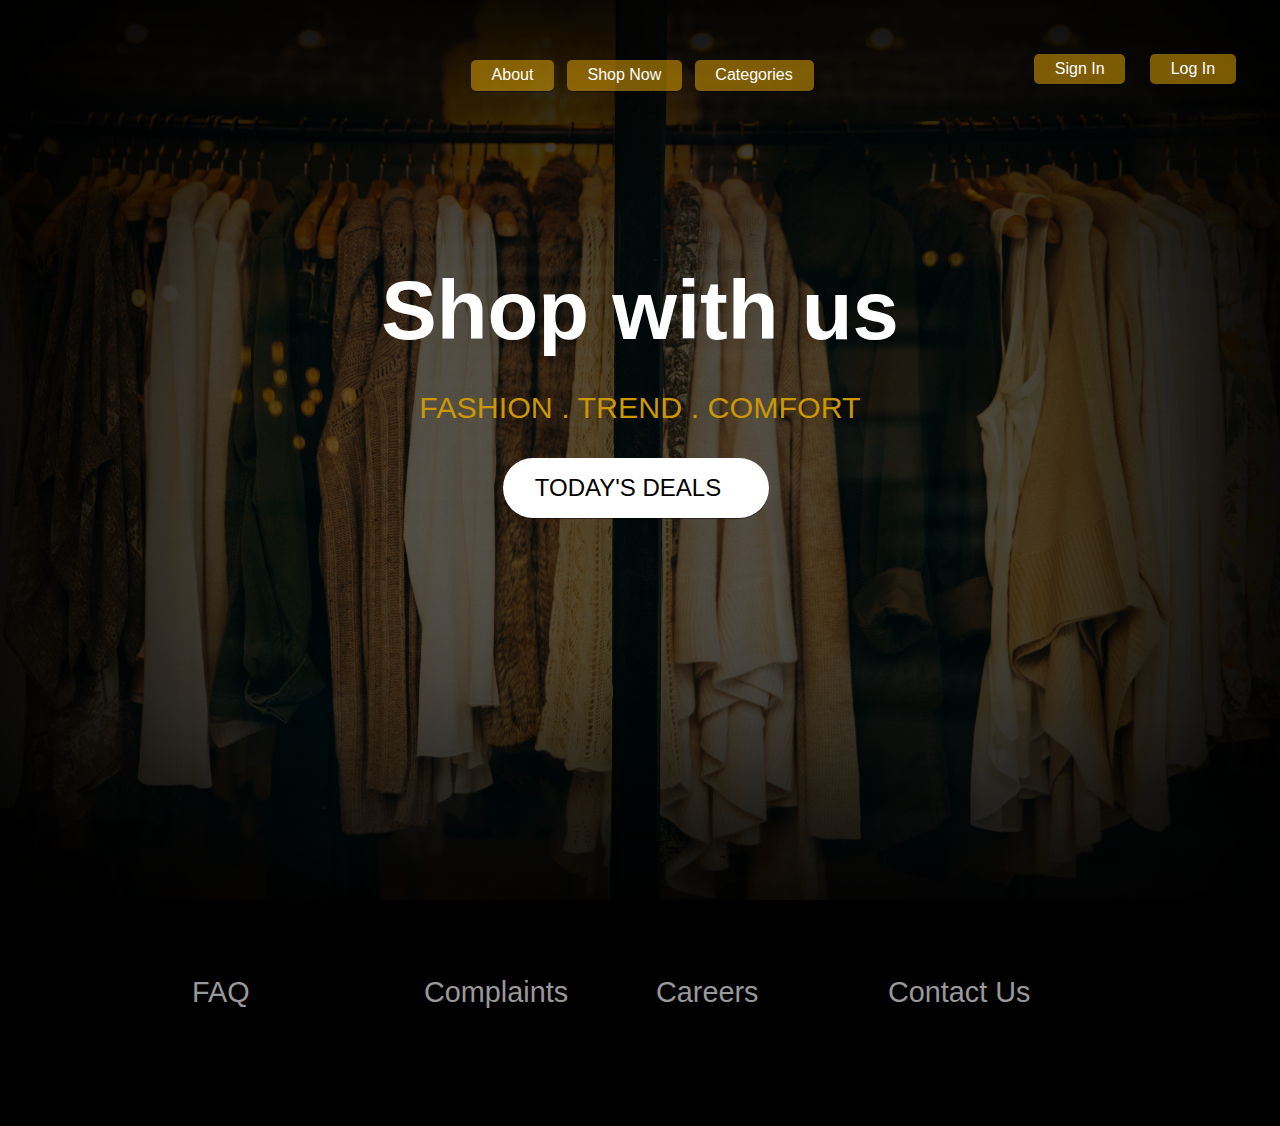
<file: index.html>
<!DOCTYPE html>
<html lang="en">
<head>
    <meta charset="UTF-8">
    <meta http-equiv="X-UA-Compatible" content="IE=edge">
    <meta name="viewport" content="width=device-width, initial-scale=1.0">
    <link rel="stylesheet" href="index.css">
    <title>Document</title>
</head>
<body>
    <header class="main">
        <div class="nav">
            <a href="#" class="btn btn-rounded">About</a>
            <a href="#" class="btn btn-rounded">Shop Now</a>
            <a href="#" class="btn btn-rounded">Categories</a>
        </div>
        <div class="top">
            <a href="#" class="btn btn-rounded">Sign In</a>
            <a href="#" class="btn btn-rounded">Log In</a>

        </div>
        <div class="content">
            <h1>Shop with us</h1>
            <p>fashion . trend . comfort</p>
            <a href="#" class="btn btn-xl"
                >today's deals <i class="fas fa-chevron-right btn-icon"></i
            ></a>
        </div>
    </header> 
    <footer class="footer">
        <div class="footer-rows">
                <a href="#">FAQ</a>
                <a href="#">Complaints</a>
                <a href="#">Careers</a>
                <a href="#">Contact Us</a>
        </div>
    
    </footer>
    
</body>
</html>
</file>
<file: index.css>
/* Global Styles */
:root {
	--primary-color: #cb960598;
	--dark-color: #141414;
	--light-color: #f4f4f4;
}

* {
	box-sizing: border-box;
	margin: 0;
	padding: 0;
}

body {
	font-family: 'Arial', sans-serif;
	-webkit-font-smoothing: antialiased;
	background: #000;
	color: #999;
}

ul {
	list-style: none;
}

h1,
h2,
h3,
h4 {
	color: #fff;
}

a {
	color: #fff;
	text-decoration: none;
}

p {
	margin: 0.5rem 0;
}

img {
	width: 100%;
}

.main {
	width: 100%;
	height: 100vh;
	position: relative;
	background: url('background.jpg') no-repeat center center/cover;
}

.main::after {
	content: '';
	position: absolute;
	top: 0;
	left: 0;
	width: 100%;
	height: 100%;
	z-index: 1;
	background: rgba(0, 0, 0, 0.6);
	box-shadow: inset 120px 100px 250px #000000, inset -120px -100px 250px #000000;
}
.nav{
    display: inline;
    margin: 10px;
    position: relative;
    left: 36%;
    top: 60px;
    z-index: 2;
}
.top {
	position: relative;
	z-index: 2;
	height: 90px;
}

.top img {
	width: 170px;
	position: absolute;
	top: 50%;
	left: 50%;
	transform: translate(-50%, -50%);
	margin-left: 0;
}

.top a {
    display: inline;
    margin: 10px;
    position: relative;
    left: 80%;
    top: 30px;
}

.content {
	position: relative;
	z-index: 2;
	width: 65%;
	margin: auto;
	display: flex;
	flex-direction: column;
	justify-content: center;
	align-items: center;
	text-align: center;
	margin-top: 9rem;
}

.content h1 {
	font-weight: 700;
	font-size: 5.2rem;
	line-height: 1.1;
	margin: 0 0 2rem;
}

.content p {
	text-transform: uppercase;
	color: #cb9705;
	font-weight: 400;
	font-size: 1.9rem;
	line-height: 1.25;
	margin: 0 0 2rem;
}

.footer {
	max-width: 70%;
    height: 20vh;
	margin: 1rem auto;
	overflow: auto;
}

.footer,
.footer a {
    position: relative;
    top: 30px;
	color: #999;
	font-size: 1.8rem;
}



.footer .footer-rows {
	display: grid;
	grid-template-columns: repeat(4, 1fr);
	grid-gap: 2rem;
}


.footer .lang-select {
	margin-top: 2rem;
	color: #999;
	background-color: #000;
	background-image: none;
	border: 1px solid #333;
	padding: 1rem 1.2rem;
	border-radius: 5px;
}

/* Container */
.container {
	max-width: 70%;
	margin: auto;
	overflow: hidden;
	padding: 0 2rem;
}

/* Text Styles */
.text-xl {
	font-size: 2rem;
}

.text-lg {
	font-size: 1.8rem;
	margin-bottom: 1rem;
}

.text-md {
	margin-bottom: 1.5rem;
	font-size: 1.2rem;
}

.text-center {
	text-align: center;
}

.text-dark {
	color: #999;
}

/* Buttons */
.btn {
	display: inline-block;
	background: var(--primary-color);
	color: #fff;
	padding: 0.4rem 1.3rem;
	font-size: 1rem;
	text-align: center;
	border: none;
	cursor: pointer;
	margin-right: 0.5rem;
	transition: opacity 0.2s ease-in;
	outline: none;
	box-shadow: 0 1px 0 rgba(0, 0, 0, 0.45);
	border-radius: 2px;
}

.btn-rounded:hover {
	opacity: 0.9;
}

.btn-rounded {
	border-radius: 5px;
}

.btn-xl {
	font-size: 1.5rem;
	padding: 1rem 2rem;
	text-transform: uppercase;
    border-radius: 70px;
    background-color: #ffffff;
    color: #000;
}

.btn-lg {
	font-size: 1rem;
	padding: 0.8rem 1.3rem;
	text-transform: uppercase;
}

.btn-icon {
	margin-left: 1rem;
}

@media (max-width: 960px) {

		.showcase {
		height: 70vh;
	}

	.hide-sm {
		display: none;
	}

	.showcase-top img {
		top: 30%;
		left: 5%;
		transform: translate(0);
	}

	.showcase-content h1 {
		font-size: 3.7rem;
		line-height: 1;
	}

	.showcase-content p {
		font-size: 1.5rem;
	}

	.footer .footer-cols {
		grid-template-columns: repeat(2, 1fr);
	}

	.btn-xl {
		font-size: 1.5rem;
		padding: 1.4rem 2rem;
		text-transform: uppercase;
	}

	.text-xl {
		font-size: 1.5rem;
	}

	.text-lg {
		font-size: 1.3rem;
		margin-bottom: 1rem;
	}

	.text-md {
		margin-bottom: 1rem;
		font-size: 1.2rem;
	}
}

@media (max-width: 700px) {
	.showcase::after {
		background: rgba(0, 0, 0, 0.6);
		box-shadow: inset 80px 80px 150px #000000, inset -80px -80px 150px #000000;
	}

	.showcase-content h1 {
		font-size: 2.5rem;
		line-height: 1;
	}

	.showcase-content p {
		font-size: 1rem;
	}

	.btn-xl {
		font-size: 1rem;
		padding: 1.2rem 1.6rem;
		text-transform: uppercase;
	}
}

@media(max-height: 600px) {
  .showcase-content {
	margin-top: 3rem;
}
}
</file>
